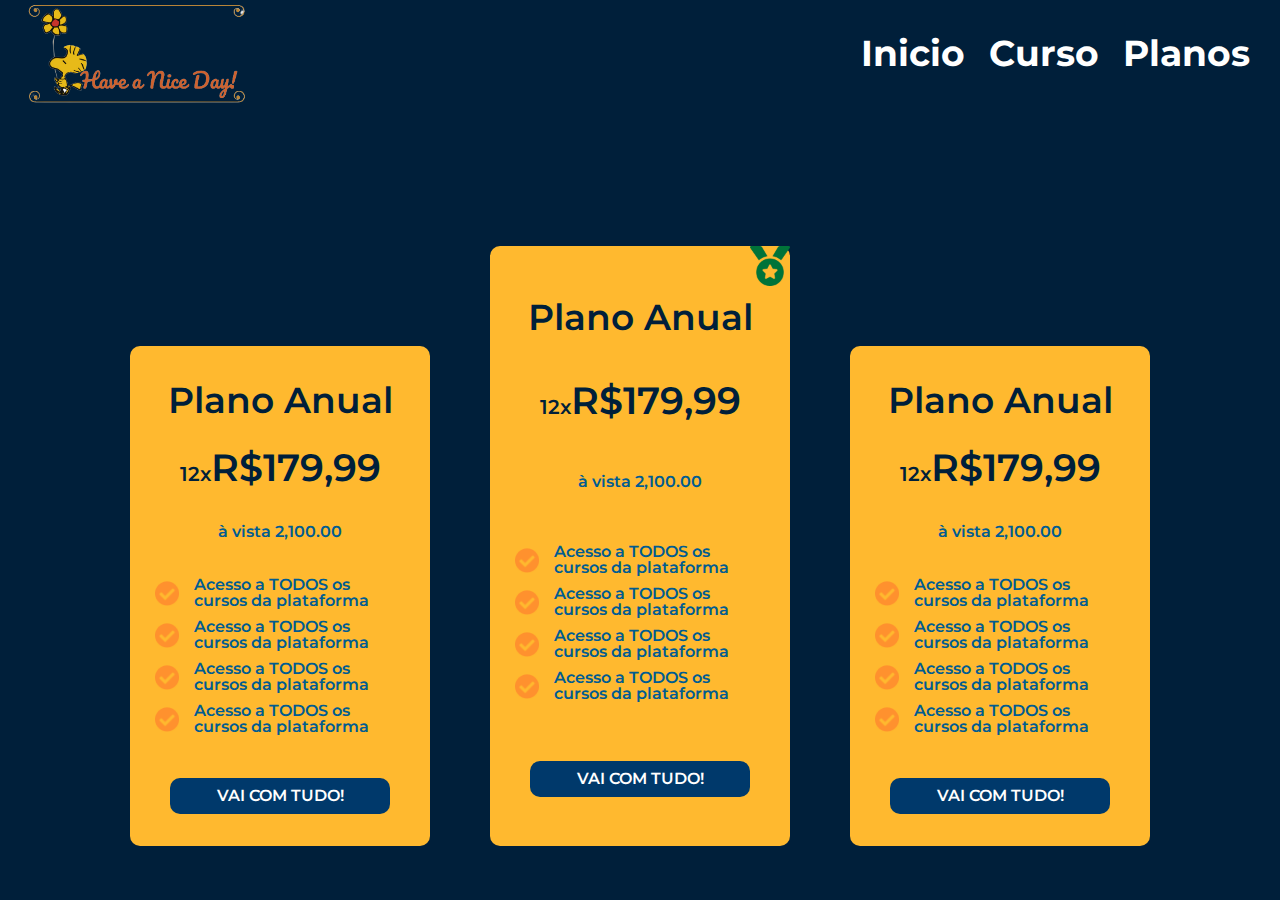
<file: homeworks/aula05/index.html>
<!DOCTYPE html>
<html lang="pt-BR">
  <head>
    <meta charset="UTF-8" />
    <meta http-equiv="X-UA-Compatible" content="IE=edge" />
    <meta name="viewport" content="width=device-width, initial-scale=1.0" />

    <link rel="stylesheet" href="./css/home.css" />
    <title>TargetTrust</title>
  </head>
  <body>
    <header>
      <nav>
        <img class="logo" src="../img/Have a Nice Day! (T).png" alt="Have a nice day"/>
        <div>
          <a class="menu-link" href="#"> Inicio</a>
          <a class="menu-link" href="#"> Curso</a>
          <a class="menu-link" href="#"> Planos</a>
        </div>
      </nav>
    </header>
    <main>
      <div class="card">
        <h1>Plano Anual</h1>
        <h2><span>12x</span>R$179,99</h2>
        <h3>à vista 2,100.00</h3>
        <div class="detalhes">
          <div class="detalhes-item">
            <img src="../img/check.png" alt=" icone de check" />
            <p>Acesso a TODOS os cursos da plataforma</p>
          </div>
          <div class="detalhes-item">
            <img src="../img/check.png" alt=" icone de check" />
            <p>Acesso a TODOS os cursos da plataforma</p>
          </div>
          <div class="detalhes-item">
            <img src="../img/check.png" alt=" icone de check" />
            <p>Acesso a TODOS os cursos da plataforma</p>
          </div>
          <div class="detalhes-item">
            <img src="../img/check.png" alt=" icone de check" />
            <p>Acesso a TODOS os cursos da plataforma</p>
          </div>
        </div>
        <a class="botao" href="#">VAI COM TUDO!</a>
      </div>

      <div class="card card-top">
        <img class="card-icone" src="../img/icon.png" alt=" icone" />
        <h1>Plano Anual</h1>
        <h2><span>12x</span>R$179,99</h2>
        <h3>à vista 2,100.00</h3>
        <div class="detalhes">
          <div class="detalhes-item">
            <img src="../img/check.png" alt=" icone de check" />
            <p>Acesso a TODOS os cursos da plataforma</p>
          </div>
          <div class="detalhes-item">
            <img src="../img/check.png" alt=" icone de check" />
            <p>Acesso a TODOS os cursos da plataforma</p>
          </div>
          <div class="detalhes-item">
            <img src="../img/check.png" alt=" icone de check" />
            <p>Acesso a TODOS os cursos da plataforma</p>
          </div>
          <div class="detalhes-item">
            <img src="../img/check.png" alt=" icone de check" />
            <p>Acesso a TODOS os cursos da plataforma</p>
          </div>
        </div>

        <a class="botao" href="#">VAI COM TUDO!</a>
      </div>
      <div class="card">
        <h1>Plano Anual</h1>
        <h2><span>12x</span>R$179,99</h2>
        <h3>à vista 2,100.00</h3>
        <div class="detalhes">
          <div class="detalhes-item">
            <img src="../img/check.png" alt=" icone de check" />
            <p>Acesso a TODOS os cursos da plataforma</p>
          </div>
          <div class="detalhes-item">
            <img src="../img/check.png" alt=" icone de check" />
            <p>Acesso a TODOS os cursos da plataforma</p>
          </div>
          <div class="detalhes-item">
            <img src="../img/check.png" alt=" icone de check" />
            <p>Acesso a TODOS os cursos da plataforma</p>
          </div>
          <div class="detalhes-item">
            <img src="../img/check.png" alt=" icone de check" />
            <p>Acesso a TODOS os cursos da plataforma</p>
          </div>
        </div>

        <a class="botao" href="#">VAI COM TUDO!</a>
      </div>
    </main>
  </body>
</html>
</file>
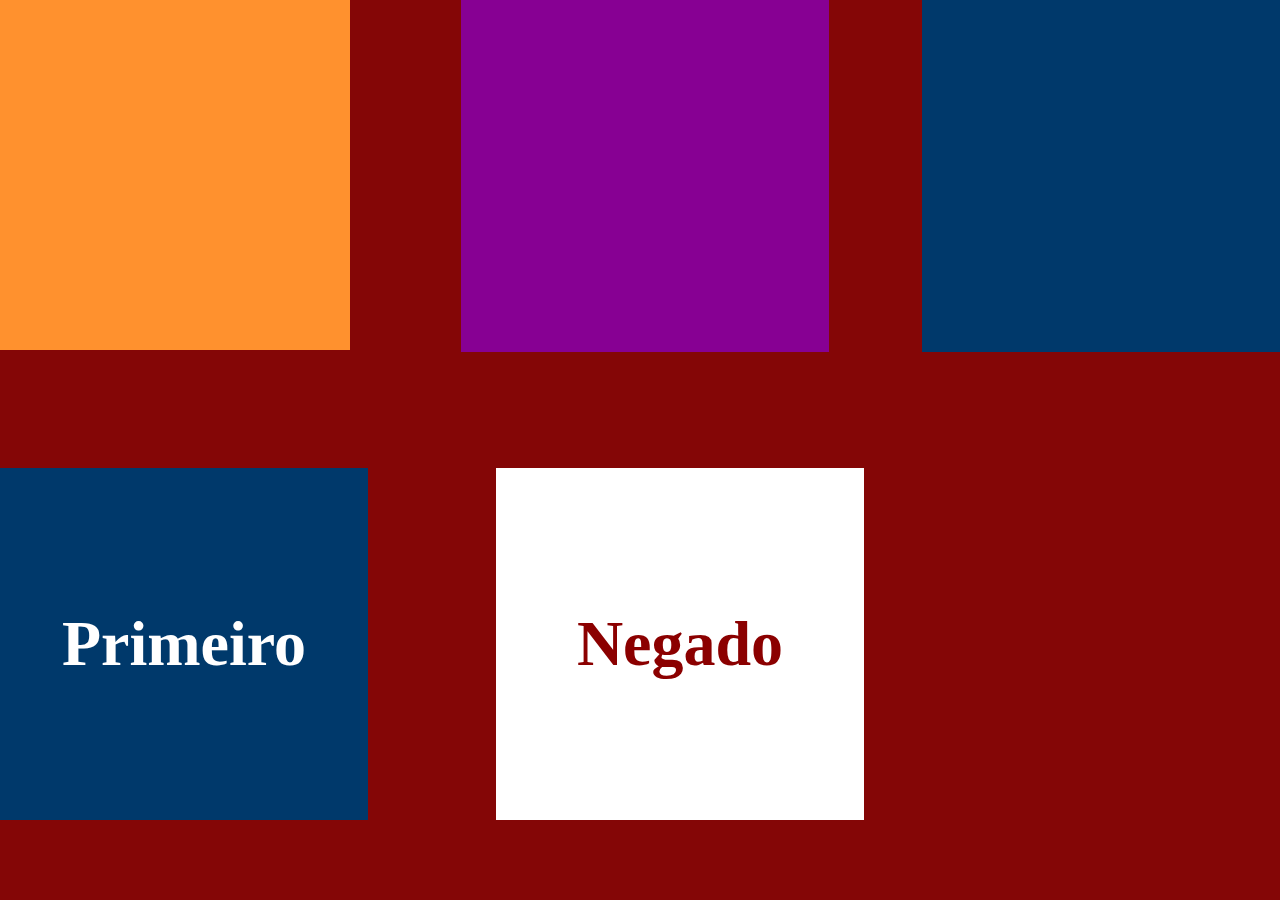
<file: homeworks/aula02/exercicio-1.html>
<!DOCTYPE html>
<html lang="en">
<head>
    <meta charset="UTF-8">
    <meta http-equiv="X-UA-Compatible" content="IE=edge">
    <meta name="viewport" content="width=device-width, initial-scale=1.0">
    <link rel="stylesheet" href="exercicio-1.css">
    <title>Exercício 1</title>
</head>
<body>
    <section id="section1">
        <div class="div" id="div1"></div>
        <div class="div" id="div2"></div>
        <div class="div" id="div3"></div>
    </section>

    <section id="section2">
        <div class="div" id="div4">
            <p id="p1">Primeiro</p>
            </div>
        <div class="div" id="div5">
            <p id="p2">Negado</p>
        </div>
    </section>
    
</body>
</html>
</file>
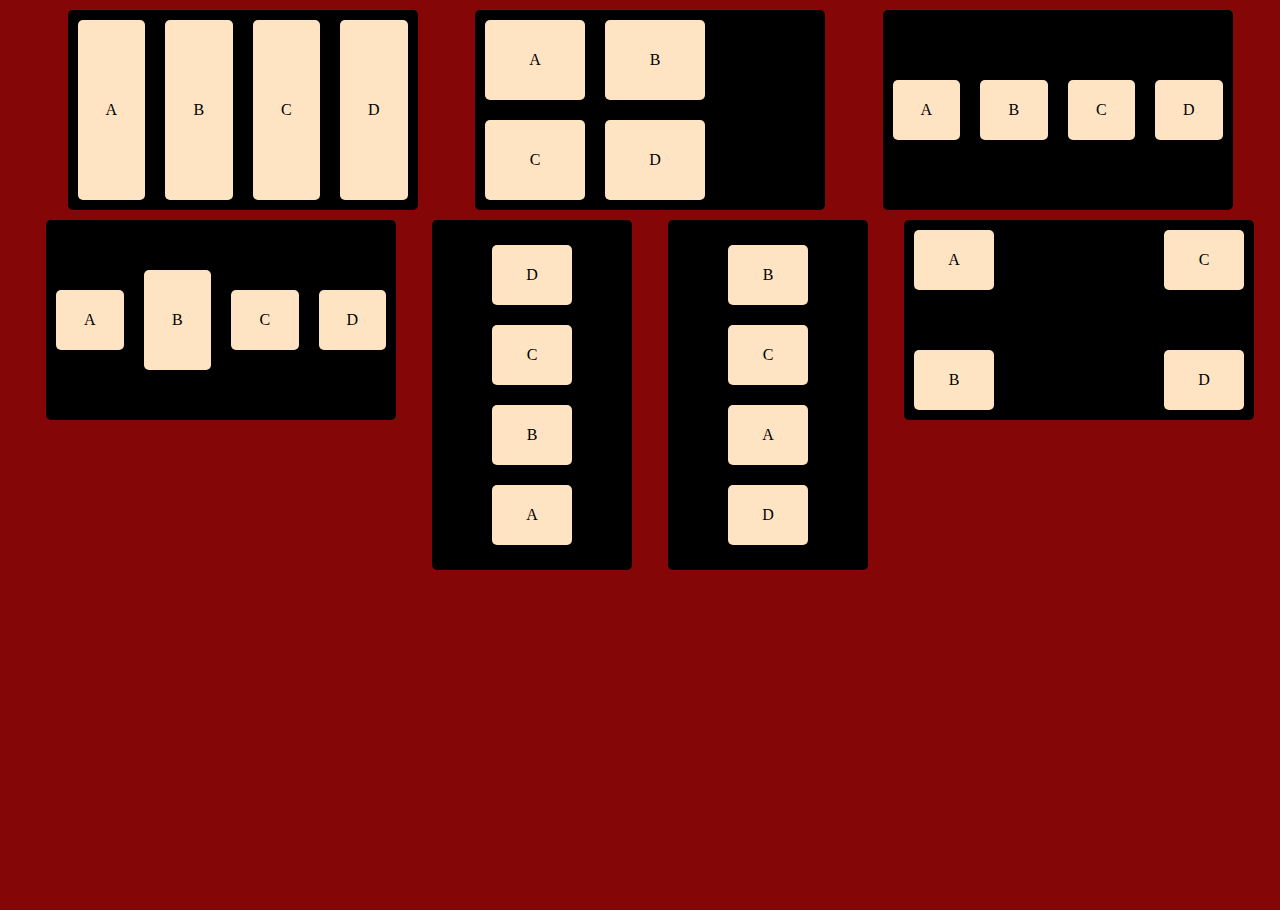
<file: homeworks/aula03/exercicio2.html>
<!DOCTYPE html>
<html lang="en">
<head>
    <meta charset="UTF-8">
    <meta http-equiv="X-UA-Compatible" content="IE=edge">
    <meta name="viewport" content="width=device-width, initial-scale=1.0">
    <link rel="stylesheet" href="exercicio2.css">
    <title>Exercício 2</title>
</head>
<body>
    
    <main>
        <div class="exemplo1">
            <div class="exemplo1-box1">
                <p>A</p>
            </div>
            <div class="exemplo1-box2">
                <p>B</p>
            </div>
            <div class="exemplo1-box3">
                <p>C</p>
            </div>
            <div class="exemplo1-box4">
                <p>D</p>
            </div>
        </div>

        <div class="exemplo2">
            <div class="exemplo2-box1">
                <p>A</p>
            </div>
            <div class="exemplo2-box2">
                <p>B</p>
            </div>
            <div class="exemplo2-box3">
                <p>C</p>
            </div>
            <div class="exemplo2-box4">
                <p>D</p>
            </div>
        </div>

        <div class="exemplo3">
            <div class="exemplo3-box1">
                <p>A</p>
            </div>
            <div class="exemplo3-box2">
                <p>B</p>
            </div>
            <div class="exemplo3-box3">
                <p>C</p>
            </div>
            <div class="exemplo3-box4">
                <p>D</p>
            </div>
        </div>

        <div class="exemplo4">
            <div class="exemplo4-box1">
                <p>A</p>
            </div>
            <div class="exemplo4-box2">
                <p>B</p>
            </div>
            <div class="exemplo4-box3">
                <p>C</p>
            </div>
            <div class="exemplo4-box4">
                <p>D</p>
            </div>
        </div>

        <div class="exemplo5">
            <div class="exemplo5-box1">
                <p>A</p>
            </div>
            <div class="exemplo5-box2">
                <p>B</p>
            </div>
            <div class="exemplo5-box3">
                <p>C</p>
            </div>
            <div class="exemplo5-box4">
                <p>D</p>
            </div>
        </div>

        <div class="exemplo6">
            <div class="exemplo6-box1">
                <p>A</p>
            </div>
            <div class="exemplo6-box2">
                <p>B</p>
            </div>
            <div class="exemplo6-box3">
                <p>C</p>
            </div>
            <div class="exemplo6-box4">
                <p>D</p>
            </div>
        </div>

        <div class="exemplo7">
            <!-- criar duas caixas para isolar uma dupla para cada lado -->
            <div class="box1">
                <div class="exemplo7-box1">
                    <p>A</p>
                </div>
                <div class="exemplo7-box2">
                    <p>B</p>
                </div>
            </div>
            <div class="box2">
                <div class="exemplo7-box3">
                    <p>C</p>
                </div>
                <div class="exemplo7-box4">
                    <p>D</p>
                </div>
            </div>
        </div>
    </main>


</body>
</html>
</file>
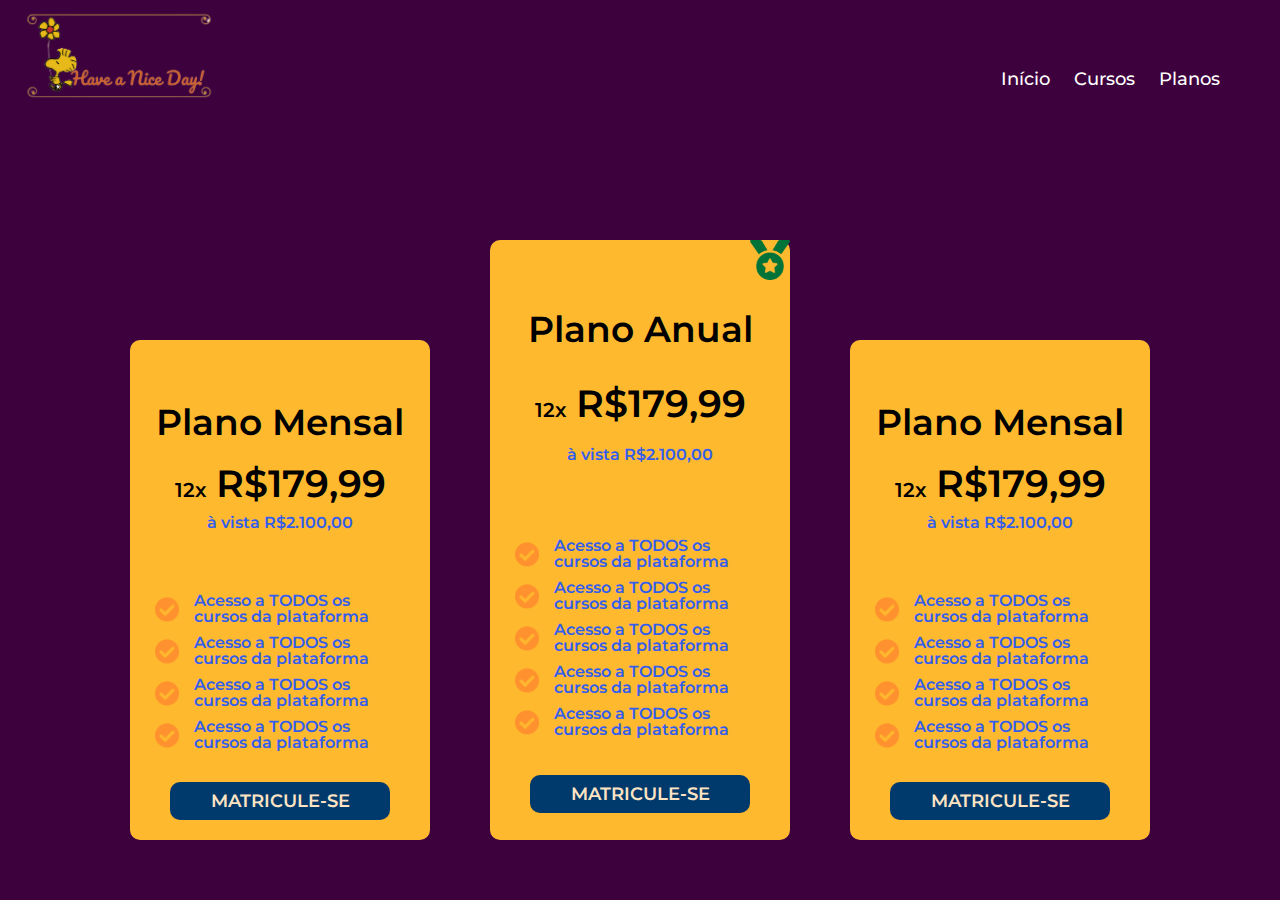
<file: homeworks/aula03/exercicio3.html>
<!DOCTYPE html>
<html lang="en">
<head>
    <meta charset="UTF-8">
    <meta http-equiv="X-UA-Compatible" content="IE=edge">
    <meta name="viewport" content="width=device-width, initial-scale=1.0">
    <link rel="stylesheet" href="exercicio3.css">
    <title>Exercício 3</title>
</head>
<body>
    
    <header>
        <nav class="cabecalho">
            <img class="logo" src="../img/Have a Nice Day! (T).png" alt="Logotipo">
            <div class="menu">
                <a href="index.html">Início</a>
                <a href="cursos.hmtl">Cursos</a>
                <a href="planos.html">Planos</a>
            </div>
        </nav>       
    </header>

<main>

    
    <div class="card">
        <h1>Plano Mensal</h1><br>
        <h2><span>12x</span> R$179,99</h2><br>
        <h3>à vista R$2.100,00</h3><br>
        <div class="detalhes">
        <div class="detalhes-item">
            <img src="../img/check.png" alt="ícone de check">
            <p>Acesso a TODOS os cursos da plataforma</p>
        </div>
        <div class="detalhes-item">
            <img src="../img/check.png" alt="ícone de check">
            <p>Acesso a TODOS os cursos da plataforma</p>
        </div>
        <div class="detalhes-item">
            <img src="../img/check.png" alt="ícone de check">
            <p>Acesso a TODOS os cursos da plataforma</p>
        </div>
        <div class="detalhes-item">
            <img src="../img/check.png" alt="ícone de check">
            <p>Acesso a TODOS os cursos da plataforma</p>
        </div>
        </div>
        <a href="#" class="button">MATRICULE-SE</a>
        <!-- <button type="submit">MATRICULE-SE</button> >> Não utilizado para não ter que resetar várias propriedades-->
    </div>
    
    <div class="card card-top">
        <img class="card-icone" src="../img/icon.png" alt="">
        <h1>Plano Anual</h1><br>
        <h2><span>12x</span> R$179,99</h2><br>
        <h3>à vista R$2.100,00</h3><br>
        <div class="detalhes">
        <div class="detalhes-item">
            <img src="../img/check.png" alt="ícone de check">
            <p>Acesso a TODOS os cursos da plataforma</p>
        </div>
        <div class="detalhes-item">
            <img src="../img/check.png" alt="ícone de check">
            <p>Acesso a TODOS os cursos da plataforma</p>
        </div>
        <div class="detalhes-item">
            <img src="../img/check.png" alt="ícone de check">
            <p>Acesso a TODOS os cursos da plataforma</p>
        </div>
        <div class="detalhes-item">
            <img src="../img/check.png" alt="ícone de check">
            <p>Acesso a TODOS os cursos da plataforma</p>
        </div>
        <div class="detalhes-item">
            <img src="../img/check.png" alt="ícone de check">
            <p>Acesso a TODOS os cursos da plataforma</p>
        </div>
        </div>
        <a href="#" class="button">MATRICULE-SE</a>
    </div>

    <div class="card">
        <h1>Plano Mensal</h1><br>
        <h2><span>12x</span> R$179,99</h2><br>
        <h3>à vista R$2.100,00</h3><br>
        <div class="detalhes">
        <div class="detalhes-item">
            <img src="../img/check.png" alt="ícone de check">
            <p>Acesso a TODOS os cursos da plataforma</p>
        </div>
        <div class="detalhes-item">
            <img src="../img/check.png" alt="ícone de check">
            <p>Acesso a TODOS os cursos da plataforma</p>
        </div>
        <div class="detalhes-item">
            <img src="../img/check.png" alt="ícone de check">
            <p>Acesso a TODOS os cursos da plataforma</p>
        </div>
        <div class="detalhes-item">
            <img src="../img/check.png" alt="ícone de check">
            <p>Acesso a TODOS os cursos da plataforma</p>
        </div>
        </div>
        <a href="#" class="button">MATRICULE-SE</a>
    </div>

</main>
</body>
</html>
</file>
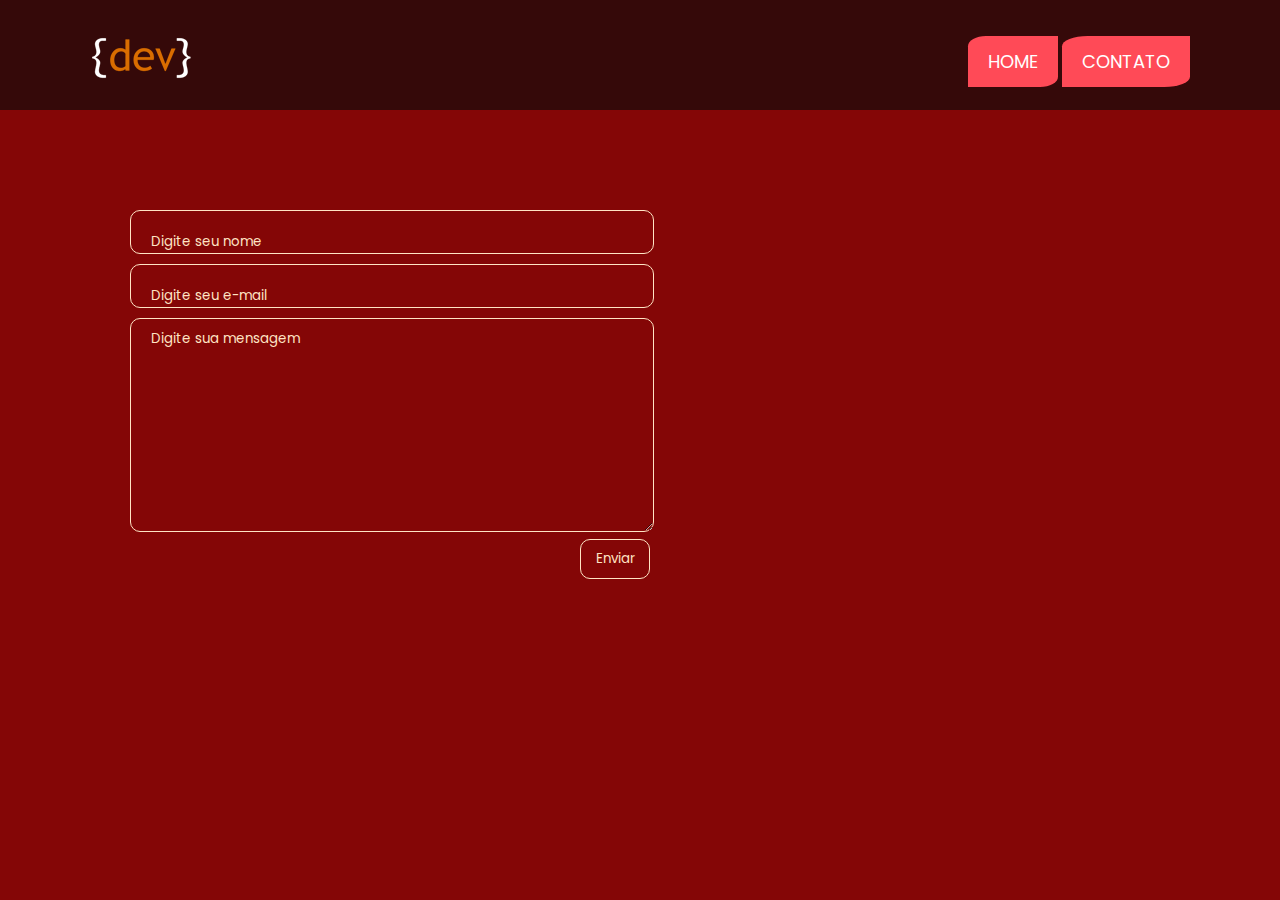
<file: homeworks/portfolio/contato.htm>
<!DOCTYPE html>
<html lang="en">
<head>
    <meta charset="UTF-8">
    <meta http-equiv="X-UA-Compatible" content="IE=edge">
    <meta name="viewport" content="width=device-width, initial-scale=1.0">
    <title>Contato</title>
    <link rel="preconnect" href="https://fonts.googleapis.com">
    <link rel="preconnect" href="https://fonts.gstatic.com" crossorigin>
    <link href="https://fonts.googleapis.com/css2?family=Poppins:wght@300&display=swap" rel="stylesheet">
    <link rel="stylesheet" href="css/geral.css">
    <link rel="stylesheet" href="css/contato.css">

</head>
<body>
    
    <header>

        <div class="container">
           <img src="img/logotipo_dev.png" alt="Logotipo">

            <nav class="menu">
                <a href="index.htm">HOME</a>
                <a href="contato.htm">CONTATO</a>
            </nav>

        </div>    
    </header>

    <section>
        <aside>
            <nav class="formulario">
                <!-- onSubmit: é exclusivo da tag FORM e só é executado em qualquer tentativa de submeter o form. Ele precisa do "return" antes da função para poder repassar ao formulário se ele pode ou não seguir adiante. -->
                <form action="" method="post" onsubmit="salvar()">
                    <input type="text" placeholder="Digite seu nome" name="nome" id="nome">
                    <br>
                    <input type="email" placeholder="Digite seu e-mail" name="email" id="email">
                    <br>
                    <textarea name="mensagem" id="mensagem" cols="60" rows="10" placeholder="Digite sua mensagem"></textarea>
                    <br>
                    <p class="erro"></p>
                    <button type="submit">Enviar</button>
                </form>
            </nav>
        </aside>

        <aside>
            <nav class="mapa">
                <iframe src="https://www.google.com/maps/embed?pb=!1m18!1m12!1m3!1d13819.594319239475!2d-51.16555727497448!3d-30.011068429397852!2m3!1f0!2f0!3f0!3m2!1i1024!2i768!4f13.1!3m3!1m2!1s0x9519770c99b2d48d%3A0x69c01ce89ffe9c88!2sCristo%20Redentor%2C%20Porto%20Alegre%20-%20RS!5e0!3m2!1spt-BR!2sbr!4v1645284672783!5m2!1spt-BR!2sbr" allowfullscreen="" loading="lazy"></iframe>
            </nav>
        </aside>

    </section>

    <script src="js/contato.js"></script>
</body>
</html>
</file>
<file: homeworks/aula02/exercicio-1.css>
body{
    background-color: #840606;
}

p{
    /* text-align: center; */
    font-family: 'Trebuchet MS';
    font-weight: 600;
    font-size: 64px;
    display: flex;
    margin: 0;
    position: absolute;
    top: 50%;
    left: 50%;
    margin-right: -50%;
    transform: translate(-50%, -50%)
}

.div{
    width: 368px;
    height: 352px;
    display: inline-block;
    position: absolute;
}

#div1{
    width: 350px;
    height: 350px;
    background-color: #FF912E;
    top: 0px;
    left: 0px;
}

#div2{
    background-color: #870093;
    top:0px;
    left: 461px;
}

#div3{
    background-color: #00396B;
    top: 0px;
    left: 922px
}

#div4{
    background-color: #00396B;
    top: 468px;
    left: 0px;
}

#div5{
    background-color: #FFFFFF;
    top: 468px;
    left: 496px;
}

#p1{
    color: #FFFFFF;
}

#p2{
    color: darkred;
}
</file>
<file: homeworks/aula03/exercicio2.css>
*{
    margin: 0;
    padding: 0;
}

main{
    background: #840606;
    width: 100vw;
    height: 100vh;
    padding-top: 10px;
    padding-left: 10px;
    display: flex;
    flex-wrap: wrap;
    justify-content: space-evenly;
    align-content: flex-start;
}

p{
    color: #000;
}

.exemplo1{
    width: 350px;
    height: 200px;
    background: #000;
    border-radius: 5px;
    display: flex;
    align-items: stretch;
}

.exemplo1-box1, .exemplo1-box2, .exemplo1-box3, .exemplo1-box4{
    width: 80px;
    background: bisque;
    margin: 10px;
    border-radius: 5px;
    display: flex;
    align-items: center;
    justify-content: center;
}

.exemplo2{
    width: 350px;
    height: 200px;
    background: #000;
    border-radius: 5px;
    margin-bottom: 10px;
    display: flex;
    flex-wrap: wrap;
}

.exemplo2-box1, .exemplo2-box2, .exemplo2-box3, .exemplo2-box4{
    width: 100px;
    height: 80px;
    background: bisque;
    margin: 10px;
    border-radius: 5px;
    display: flex;
    align-items: center;
    justify-content: center;
}

.exemplo3{
    width: 350px;
    height: 200px;
    background: #000;
    border-radius: 5px;
    margin-bottom: 10px;
    display: flex;
    align-items: center;
}

.exemplo3-box1, .exemplo3-box2, .exemplo3-box3, .exemplo3-box4{
    width: 80px;
    height: 60px;
    background: bisque;
    margin: 10px;
    border-radius: 5px;
    display: flex;
    align-items: center;
    justify-content: center;
}

.exemplo4{
    width: 350px;
    height: 200px;
    background: #000;
    border-radius: 5px;
    margin-bottom: 10px;
    display: flex;
    align-items: baseline;
    align-items: center;
}

.exemplo4-box1, .exemplo4-box2, .exemplo4-box3, .exemplo4-box4{
    width: 80px;
    height: 60px;
    background: bisque;
    margin: 10px;
    border-radius: 5px;
    display: flex;
    align-items: center;
    justify-content: center;
}

.exemplo4-box2{
    height: 100px;
}

.exemplo5{
    width: 200px;
    height: 350px;
    background: #000;
    border-radius: 5px;
    margin-bottom: 10px;
    display: flex;
    flex-direction: column-reverse;
    align-items: center;
    justify-content: center;
}

.exemplo5-box1, .exemplo5-box2, .exemplo5-box3, .exemplo5-box4{
    width: 80px;
    height: 60px;
    background: bisque;
    margin: 10px;
    border-radius: 5px;
    display: flex;
    align-items: center;
    justify-content: center;
}

.exemplo6{
    width: 200px;
    height: 350px;
    background: #000;
    border-radius: 5px;
    margin-bottom: 10px;
    display: flex;
    flex-direction: column;
    align-items: center;
    justify-content: center;
}

.exemplo6-box1, .exemplo6-box2, .exemplo6-box3, .exemplo6-box4{
    width: 80px;
    height: 60px;
    background: bisque;
    margin: 10px;
    border-radius: 5px;
    display: flex;
    align-items: center;
    justify-content: center;
}

.exemplo6 .exemplo6-box1{
    order: 3;
}

.exemplo6 .exemplo6-box2{
    order: 1;
}

.exemplo6 .exemplo6-box3{
    order: 2;
}

.exemplo6 .exemplo6-box4{
    order: 4;
}

.exemplo7{
    width: 350px;
    height: 200px;
    background: #000;
    border-radius: 5px;
    margin-bottom: 10px;
    display: flex;
    justify-content: space-between;
}

.exemplo7-box1, .exemplo7-box2, .exemplo7-box3, .exemplo7-box4{
    width: 80px;
    height: 60px;
    background: bisque;
    margin: 10px;
    border-radius: 5px;
    display: flex;
    align-items: center;
    justify-content: center;
}

.box1{
    display: flex;
    flex-direction: column;
    justify-content: space-between;
}

.box2{
    display: flex;
    flex-direction: column;
    justify-content: space-between;
}
</file>
<file: homeworks/portfolio/css/geral.css>
/* Definições que são gerais no projeto */
body{
    background: #840606;
    margin: 0;
    font-family: 'Poppins', sans-serif;
    color: white;
}

header{
    background: #350909;
    height: 110px;
}

.container{
    background: #350909;
    /* border: 1px solid #b36205f6; */
    /* height: 110px; */

    width: 1100px;

    /* O browser aplica no sentido horário */
    /* margin: 20px; = nesse cado aplica 20px nos quatro lados*/
    
    /* Margens configuradas uma a uma */
    /* margin-top: 0; */
    /* margin-bottom: 0; */
    /* margin-left: auto; */
    /* margin-right: auto; */

    /* Podemos configurar passando os 4 valores em sequência que serão processados no sentido horário */
    /* top - right - bottom - left */
    /* margin: 0 auto 0 auto; */

    /* Quando temos valores do TOP e BOTTOM iguais das laterais combinando podemos usar apenas um PAR */
    margin: 0 auto;
    padding-top: 36px;
    padding-bottom: 24px;
    /* Ou= padding: 36px 0 25px 0 */
}

.menu{
    
    float: right;
}

.menu a{
    color: white;
    background: #FF4A57;
    padding: 12px 20px;
    font-size: 18px;
    /* Evita o efeito colateral que o float aplicou no NAV e permite que o padding seja aplicado nesses elementos */
    display: inline-block;
    text-decoration: none;
    border-radius: 20% 0;
}

/* Pseudo propriedade do elemento */
.menu a:hover{
    color: #FF4A57;
    background: rgb(66, 5, 66);
}

section{
    /* border: 1px solid orange; */
    width: 1100px;
    height: 450px;
    margin: 70px auto 0 auto;
}

aside{
    /* border: 1px solid white; */
    height: 400px;
}

/* É possível acessar elementos via nível hierárquico */
aside:first-child{
    width: 600px;
    float: left;
}

aside:last-child{
    width: 400px;
    float: right;
}
</file>
<file: homeworks/portfolio/css/contato.css>
.formulario{
    margin: 30px auto auto 40px;
}

.formulario form input{
    width: 500px;
    height: 40px;
    margin-bottom: 10px;
    border: 1px solid bisque;
    border-radius: 10px;
    background: transparent;
    font-family: 'Poppins', sans-serif;
    color: bisque;
    padding-left: 20px;
    outline: none;
}

input::placeholder{
    color: bisque;
    position: absolute;
    margin-top: 10px;
}

.formulario form textarea{
    width: 500px;
    border: 1px solid bisque;
    border-radius: 10px;
    background: transparent;
    font-family: 'Poppins', sans-serif;
    color: bisque;
    padding-top: 10px;
    padding-left: 20px;
    outline: none;
}

textarea::placeholder{
    color: bisque;
    position: absolute;
}

.formulario button{
    width: 70px;
    height: 40px;
    float: right;
    margin-right: 40px;
    border: 1px solid bisque;
    border-radius: 10px;
    background: transparent;
    font-family: 'Poppins', sans-serif;
    color: bisque;
}

.formulario button:hover{
    color: bisque;
    background: #912828;
}

.mapa iframe{
    width: 400px;
    height: 300px;
    border: 0;
    border-radius: 2%;
    margin-top: 50px;
    margin-right: 40px;
}

.erro{
    float: left;
    margin-top: 3px;
    font-family: 'Poppins', sans-serif;
    color: bisque;
}

.input-erro{
    border: 2px dashed yellow !important;
}
</file>
<file: homeworks/aula05/css/home.css>
/* http://meyerweb.com/eric/tools/css/reset/ 
   v2.0 | 20110126
   License: none (public domain)
*/
@import url("https://fonts.googleapis.com/css2?family=Montserrat:wght@400;500;600;700&display=swap");
html, body, div, span, applet, object, iframe,
h1, h2, h3, h4, h5, h6, p, blockquote, pre,
a, abbr, acronym, address, big, cite, code,
del, dfn, em, img, ins, kbd, q, s, samp,
small, strike, strong, sub, sup, tt, var,
b, u, i, center,
dl, dt, dd, ol, ul, li,
fieldset, form, label, legend,
table, caption, tbody, tfoot, thead, tr, th, td,
article, aside, canvas, details, embed,
figure, figcaption, footer, header, hgroup,
menu, nav, output, ruby, section, summary,
time, mark, audio, video {
  margin: 0;
  padding: 0;
  border: 0;
  font-size: 100%;
  font: inherit;
  vertical-align: baseline;
}

/* HTML5 display-role reset for older browsers */
article, aside, details, figcaption, figure,
footer, header, hgroup, menu, nav, section {
  display: block;
}

body {
  line-height: 1;
}

ol, ul {
  list-style: none;
}

blockquote, q {
  quotes: none;
}

blockquote:before, blockquote:after,
q:before, q:after {
  content: '';
  content: none;
}

table {
  border-collapse: collapse;
  border-spacing: 0;
}

body {
  background: #001f3a;
}

.menu-link {
  color: #fff;
}

.card {
  background: #ffb92f;
}
.card h1 {
  color: #001f3a;
}
.card h2 {
  color: #001f3a;
}
.card h3 {
  color: #005c91;
}

.detalhes-item p {
  color: #005c91;
}

.botao {
  background: #00396b;
  color: #fff;
}

body {
  font-family: "Montserrat";
}

.menu-link {
  text-decoration: none;
  font-weight: bold;
  font-size: 36px;
  line-height: 44px;
}

.card h1 {
  font-size: 36px;
  line-height: 44px;
  font-weight: 600;
}
.card h2 {
  line-height: 26px;
  font-weight: 600;
  font-size: 38px;
}
.card h3 {
  line-height: 26px;
  font-weight: 600;
  font-size: 16px;
}
.card span {
  font-size: 20px;
}

.detalhes-item p {
  font-weight: 600;
}

.botao {
  text-decoration: none;
  font-weight: 600;
}

body {
  width: 100%;
  height: 100%;
}

nav {
  display: flex;
  justify-content: space-between;
  padding: 0 20px;
  align-items: center;
  flex-wrap: wrap;
}

.logo {
  max-width: 100%;
  height: 106px;
}

.menu-link {
  padding: 0 10px;
}

main {
  display: flex;
  justify-content: center;
  align-items: flex-end;
  flex-wrap: wrap;
  height: calc(100vh - 130px);
}

.card {
  width: 300px;
  height: 500px;
  border-radius: 10px;
  display: flex;
  flex-direction: column;
  align-items: center;
  justify-content: space-evenly;
  margin: 30px;
}

.card-top {
  height: 600px;
  position: relative;
}

.card-icone {
  width: 40px;
  height: 40px;
  position: absolute;
  top: 0;
  right: 0;
}

.detalhes {
  display: flex;
  flex-direction: column;
  width: 250px;
  justify-content: space-around;
}

.detalhes-item {
  display: flex;
  justify-content: space-around;
  align-items: center;
  margin-bottom: 10px;
}

.detalhes-item img {
  width: 25px;
  height: 25px;
  margin-right: 15px;
}

.botao {
  width: 200px;
  border-radius: 10px;
  padding: 10px;
  text-align: center;
}
</file>
<file: homeworks/aula03/exercicio3.css>
@import "reset.css";
@import url('https://fonts.googleapis.com/css2?family=Montserrat:wght@400;500;600;700&display=swap');

body{
    background: rgb(61, 2, 61);
    width: 100%;
    height: 100%;
    font-family: 'Montserrat';
    color: bisque;
}

header{
    background: transparent;
    height: 200px;
}

.cabecalho{
    margin-top: 10px;
    margin-left: 20px;
}

.logo{
    height: 90px;
    max-width: 100%;
}

main{
    display: flex;
    justify-content: center;
    align-items: flex-end;
    flex-wrap: wrap;
    height: calc(100vh-130px);
    /* 100vh pega o todo da tela e o menos (-) desconsidera aquela parte da altura */
}

.menu{
    float: right;
    margin-right: 40px;
}

.menu a{
    color: white;
    background: transparent;
    padding: 60px 20px 0 0;
    font-size: 18px;
    font-weight: 500;
    display: inline-block;
    text-decoration: none;
}

.menu a:hover{
    text-shadow: 
    0 0 7px #fff,  
    0 0 10px #fff,
    0 0 21px #fff,
    0 0 42px red,
    0 0 84px red,
    0 0 102px red,
    0 0 151px red;
}

.card{
    width: 300px;
    height: 500px;
    border-radius: 10px;
    background: #FFB92F;
    display: flex;
    flex-direction: column;
    align-items: center;
    justify-content: space-evenly;
    margin: 30px;
}

.card h1{
    font-weight: 600;
    font-size: 36px;
    line-height: 44px;
    color: black;
    margin-top: 40px;
}

.card h2{
    font-weight: 600;
    font-size: 38px;
    line-height: 26px;
    color: black;
    margin-top: -30px;
}

.card h3{
    font-weight: 600;
    font-size: 16px;
    line-height: 26px;
    color:rgb(51, 94, 236);
    margin-top: -50px;
}

.card span{
    font-size: 20px;
}

.detalhes{
    display: flex;
    flex-direction: column;
    width: 250px;
    justify-content: space-around;
}

.detalhes-item{
    display: flex;
    justify-content: space-around;
    align-items: center;
    margin-bottom: 10px;
}

.detalhes-item img{
    width: 25px;
    height: 25px;
    margin-right: 15px;
}

.detalhes-item p{
    font-weight: 600;
    color: rgb(51, 94, 236);
}

#direto{
    height: 700px;
}

.button{
    width: 200px;
    font-size: 18px;
    font-weight: 600;
    border-radius: 10px;
    background: #00396B;
    color: bisque;
    text-decoration: none;
    text-align: center;
    padding: 10px;
}

.button:hover{
    color: bisque;
    background: darkred;
}

.card-top{
    height: 600px;
    position: relative;
}

.card-icone{
    width: 40px;
    height: 40px;
    position: absolute;
    top: 0;
    right: 0;
}
</file>
